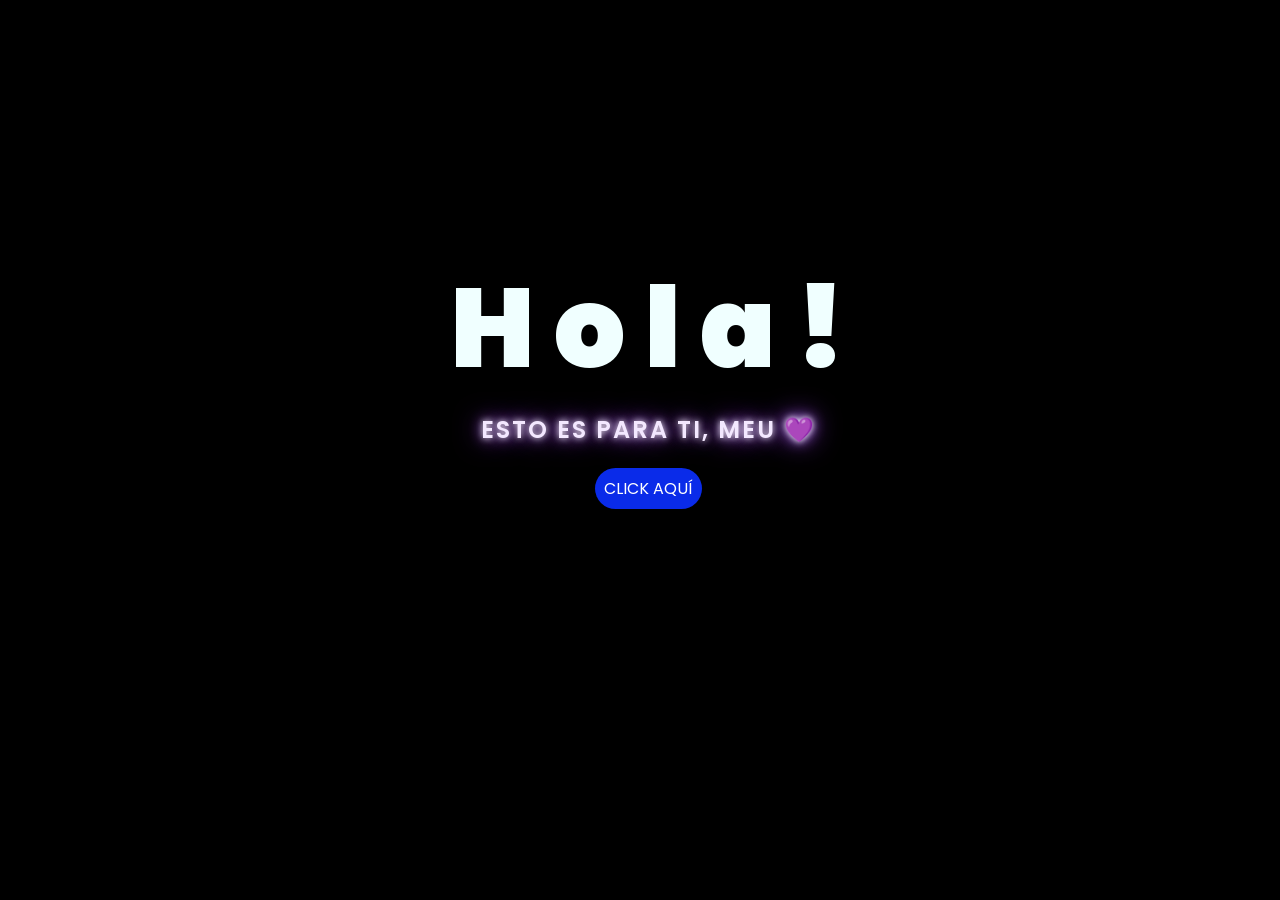
<file: index.html>
<!DOCTYPE html>
<html lang="es">

<head>
    <meta charset="UTF-8">
    <meta http-equiv="X-UA-Compatible" content="IE=edge">
    <meta name="viewport" content="width=device-width, initial-scale=1.0">
    <link rel="stylesheet" href="css/style.css?v=led">
    <link rel="icon" href="img/flowers.png" type="image/x-icon">
    <title>Flowers</title>
</head>

<body>
    <div class="greetings">
        <span>H</span>
        <span>o</span>
        <span>l</span>
        <span>a</span>
        <span>!</span>
    </div>
    <div class="description">
        <span>ESTO ES PARA TI, MEU 💜</span>
    </div>
    <div class="button">
        <button class="botones">
            <a href="flower.html" style="color: #fff;">CLICK AQUÍ</a>
        </button>
    </div>

</body>

</html>
</file>
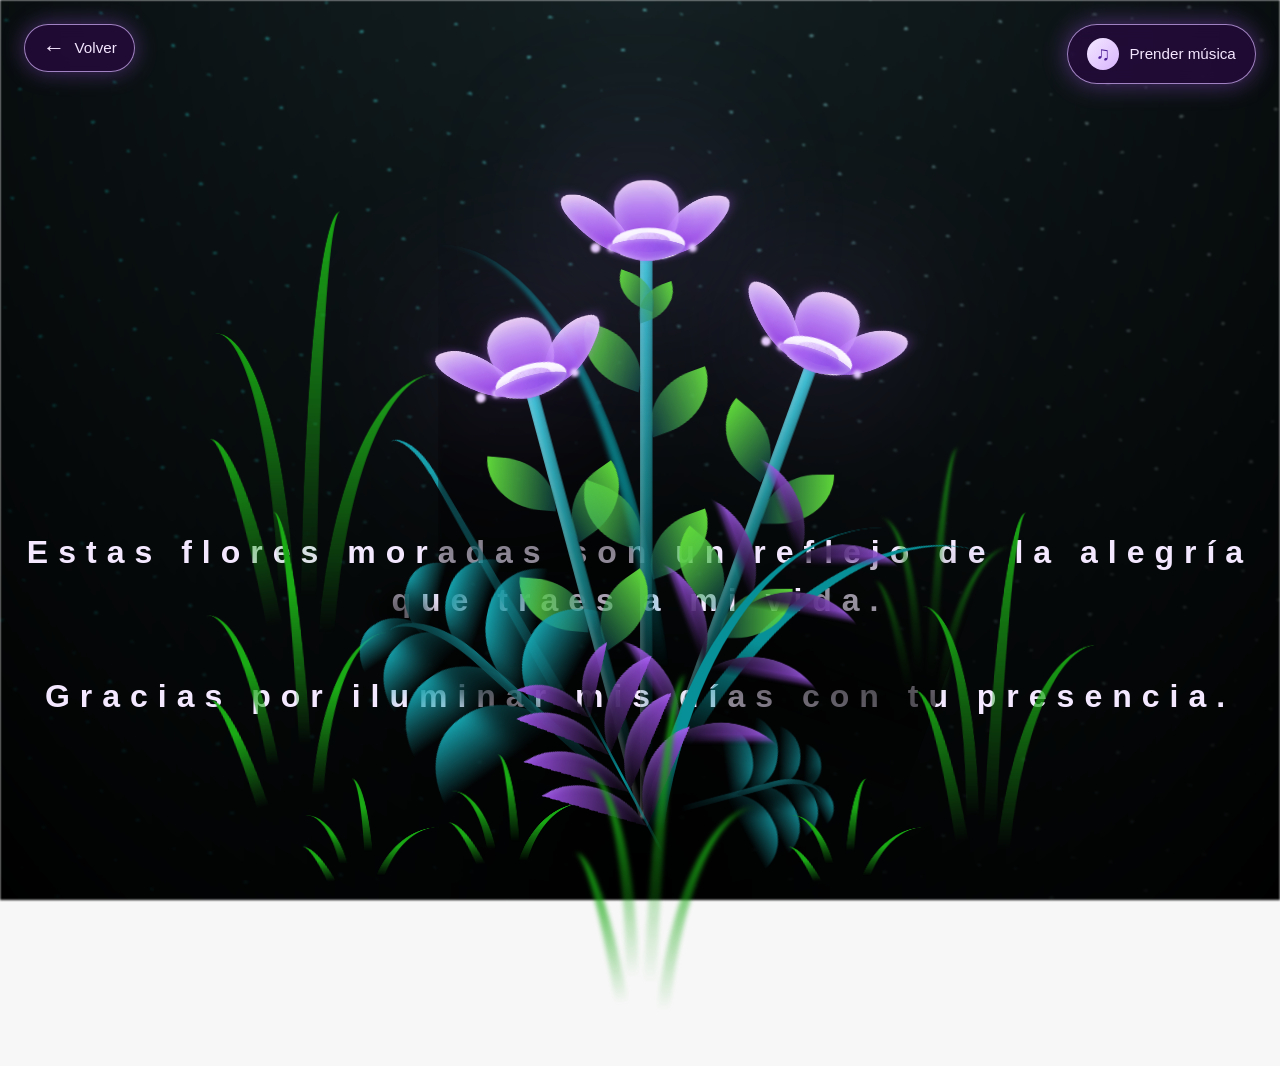
<file: flower.html>
<!DOCTYPE html>
<html lang="es">
  <head>
    <meta charset="UTF-8" />
    <meta http-equiv="X-UA-Compatible" content="IE=edge" />
    <meta name="viewport" content="width=device-width, initial-scale=1.0" />
    <link rel="stylesheet" href="css/main.css" />
    <link rel="icon" href="img/flowers.png" type="image/x-icon" />
    <title>Flower</title>
  </head>
  <body class="container">
    <audio id="bg-music" src="sound/flowers-song.mp3" autoplay loop preload="auto"></audio>
    <a class="back-link" href="index.html" aria-label="Volver a la página de bienvenida" title="Volver">
      <span aria-hidden="true">←</span>
      <span>Volver</span>
    </a>
    <button id="music-toggle" class="music-toggle" type="button" aria-label="Prender música">
      <span class="music-toggle__icon">♫</span>
      <span class="music-toggle__label">Prender música</span>
    </button>
    <h1 class="titulo">Estas flores moradas son un reflejo de la alegría que traes a mi vida. <br> <br>
      Gracias por iluminar mis días con tu presencia.</h1>
  
    <div class="night"></div>
    <div class="flowers">
      <div class="flower flower--1">
        <div class="flower__leafs flower__leafs--1">
          <div class="flower__leaf flower__leaf--1"></div>
          <div class="flower__leaf flower__leaf--2"></div>
          <div class="flower__leaf flower__leaf--3"></div>
          <div class="flower__leaf flower__leaf--4"></div>
          <div class="flower__white-circle"></div>

          <div class="flower__light flower__light--1"></div>
          <div class="flower__light flower__light--2"></div>
          <div class="flower__light flower__light--3"></div>
          <div class="flower__light flower__light--4"></div>
          <div class="flower__light flower__light--5"></div>
          <div class="flower__light flower__light--6"></div>
          <div class="flower__light flower__light--7"></div>
          <div class="flower__light flower__light--8"></div>
        </div>
        <div class="flower__line">
          <div class="flower__line__leaf flower__line__leaf--1"></div>
          <div class="flower__line__leaf flower__line__leaf--2"></div>
          <div class="flower__line__leaf flower__line__leaf--3"></div>
          <div class="flower__line__leaf flower__line__leaf--4"></div>
          <div class="flower__line__leaf flower__line__leaf--5"></div>
          <div class="flower__line__leaf flower__line__leaf--6"></div>
        </div>
      </div>

      <div class="flower flower--2">
        <div class="flower__leafs flower__leafs--2">
          <div class="flower__leaf flower__leaf--1"></div>
          <div class="flower__leaf flower__leaf--2"></div>
          <div class="flower__leaf flower__leaf--3"></div>
          <div class="flower__leaf flower__leaf--4"></div>
          <div class="flower__white-circle"></div>

          <div class="flower__light flower__light--1"></div>
          <div class="flower__light flower__light--2"></div>
          <div class="flower__light flower__light--3"></div>
          <div class="flower__light flower__light--4"></div>
          <div class="flower__light flower__light--5"></div>
          <div class="flower__light flower__light--6"></div>
          <div class="flower__light flower__light--7"></div>
          <div class="flower__light flower__light--8"></div>
        </div>
        <div class="flower__line">
          <div class="flower__line__leaf flower__line__leaf--1"></div>
          <div class="flower__line__leaf flower__line__leaf--2"></div>
          <div class="flower__line__leaf flower__line__leaf--3"></div>
          <div class="flower__line__leaf flower__line__leaf--4"></div>
        </div>
      </div>

      <div class="flower flower--3">
        <div class="flower__leafs flower__leafs--3">
          <div class="flower__leaf flower__leaf--1"></div>
          <div class="flower__leaf flower__leaf--2"></div>
          <div class="flower__leaf flower__leaf--3"></div>
          <div class="flower__leaf flower__leaf--4"></div>
          <div class="flower__white-circle"></div>

          <div class="flower__light flower__light--1"></div>
          <div class="flower__light flower__light--2"></div>
          <div class="flower__light flower__light--3"></div>
          <div class="flower__light flower__light--4"></div>
          <div class="flower__light flower__light--5"></div>
          <div class="flower__light flower__light--6"></div>
          <div class="flower__light flower__light--7"></div>
          <div class="flower__light flower__light--8"></div>
        </div>
        <div class="flower__line">
          <div class="flower__line__leaf flower__line__leaf--1"></div>
          <div class="flower__line__leaf flower__line__leaf--2"></div>
          <div class="flower__line__leaf flower__line__leaf--3"></div>
          <div class="flower__line__leaf flower__line__leaf--4"></div>
        </div>
      </div>

      <div class="grow-ans" style="--d: 1.2s">
        <div class="flower__g-long">
          <div class="flower__g-long__top"></div>
          <div class="flower__g-long__bottom"></div>
        </div>
      </div>

      <div class="growing-grass">
        <div class="flower__grass flower__grass--1">
          <div class="flower__grass--top"></div>
          <div class="flower__grass--bottom"></div>
          <div class="flower__grass__leaf flower__grass__leaf--1"></div>
          <div class="flower__grass__leaf flower__grass__leaf--2"></div>
          <div class="flower__grass__leaf flower__grass__leaf--3"></div>
          <div class="flower__grass__leaf flower__grass__leaf--4"></div>
          <div class="flower__grass__leaf flower__grass__leaf--5"></div>
          <div class="flower__grass__leaf flower__grass__leaf--6"></div>
          <div class="flower__grass__leaf flower__grass__leaf--7"></div>
          <div class="flower__grass__leaf flower__grass__leaf--8"></div>
          <div class="flower__grass__overlay"></div>
        </div>
      </div>

      <div class="growing-grass">
        <div class="flower__grass flower__grass--2">
          <div class="flower__grass--top"></div>
          <div class="flower__grass--bottom"></div>
          <div class="flower__grass__leaf flower__grass__leaf--1"></div>
          <div class="flower__grass__leaf flower__grass__leaf--2"></div>
          <div class="flower__grass__leaf flower__grass__leaf--3"></div>
          <div class="flower__grass__leaf flower__grass__leaf--4"></div>
          <div class="flower__grass__leaf flower__grass__leaf--5"></div>
          <div class="flower__grass__leaf flower__grass__leaf--6"></div>
          <div class="flower__grass__leaf flower__grass__leaf--7"></div>
          <div class="flower__grass__leaf flower__grass__leaf--8"></div>
          <div class="flower__grass__overlay"></div>
        </div>
      </div>

      <div class="grow-ans" style="--d: 2.4s">
        <div class="flower__g-right flower__g-right--1">
          <div class="leaf"></div>
        </div>
      </div>

      <div class="grow-ans" style="--d: 2.8s">
        <div class="flower__g-right flower__g-right--2">
          <div class="leaf"></div>
        </div>
      </div>

      <div class="grow-ans" style="--d: 2.8s">
        <div class="flower__g-front">
          <div
            class="flower__g-front__leaf-wrapper flower__g-front__leaf-wrapper--1"
          >
            <div class="flower__g-front__leaf"></div>
          </div>
          <div
            class="flower__g-front__leaf-wrapper flower__g-front__leaf-wrapper--2"
          >
            <div class="flower__g-front__leaf"></div>
          </div>
          <div
            class="flower__g-front__leaf-wrapper flower__g-front__leaf-wrapper--3"
          >
            <div class="flower__g-front__leaf"></div>
          </div>
          <div
            class="flower__g-front__leaf-wrapper flower__g-front__leaf-wrapper--4"
          >
            <div class="flower__g-front__leaf"></div>
          </div>
          <div
            class="flower__g-front__leaf-wrapper flower__g-front__leaf-wrapper--5"
          >
            <div class="flower__g-front__leaf"></div>
          </div>
          <div
            class="flower__g-front__leaf-wrapper flower__g-front__leaf-wrapper--6"
          >
            <div class="flower__g-front__leaf"></div>
          </div>
          <div
            class="flower__g-front__leaf-wrapper flower__g-front__leaf-wrapper--7"
          >
            <div class="flower__g-front__leaf"></div>
          </div>
          <div
            class="flower__g-front__leaf-wrapper flower__g-front__leaf-wrapper--8"
          >
            <div class="flower__g-front__leaf"></div>
          </div>
          <div class="flower__g-front__line"></div>
        </div>
      </div>

      <div class="grow-ans" style="--d: 3.2s">
        <div class="flower__g-fr">
          <div class="leaf"></div>
          <div class="flower__g-fr__leaf flower__g-fr__leaf--1"></div>
          <div class="flower__g-fr__leaf flower__g-fr__leaf--2"></div>
          <div class="flower__g-fr__leaf flower__g-fr__leaf--3"></div>
          <div class="flower__g-fr__leaf flower__g-fr__leaf--4"></div>
          <div class="flower__g-fr__leaf flower__g-fr__leaf--5"></div>
          <div class="flower__g-fr__leaf flower__g-fr__leaf--6"></div>
          <div class="flower__g-fr__leaf flower__g-fr__leaf--7"></div>
          <div class="flower__g-fr__leaf flower__g-fr__leaf--8"></div>
        </div>
      </div>

      <div class="long-g long-g--0">
        <div class="grow-ans" style="--d: 3s">
          <div class="leaf leaf--0"></div>
        </div>
        <div class="grow-ans" style="--d: 2.2s">
          <div class="leaf leaf--1"></div>
        </div>
        <div class="grow-ans" style="--d: 3.4s">
          <div class="leaf leaf--2"></div>
        </div>
        <div class="grow-ans" style="--d: 3.6s">
          <div class="leaf leaf--3"></div>
        </div>
      </div>

      <div class="long-g long-g--1">
        <div class="grow-ans" style="--d: 3.6s">
          <div class="leaf leaf--0"></div>
        </div>
        <div class="grow-ans" style="--d: 3.8s">
          <div class="leaf leaf--1"></div>
        </div>
        <div class="grow-ans" style="--d: 4s">
          <div class="leaf leaf--2"></div>
        </div>
        <div class="grow-ans" style="--d: 4.2s">
          <div class="leaf leaf--3"></div>
        </div>
      </div>

      <div class="long-g long-g--2">
        <div class="grow-ans" style="--d: 4s">
          <div class="leaf leaf--0"></div>
        </div>
        <div class="grow-ans" style="--d: 4.2s">
          <div class="leaf leaf--1"></div>
        </div>
        <div class="grow-ans" style="--d: 4.4s">
          <div class="leaf leaf--2"></div>
        </div>
        <div class="grow-ans" style="--d: 4.6s">
          <div class="leaf leaf--3"></div>
        </div>
      </div>

      <div class="long-g long-g--3">
        <div class="grow-ans" style="--d: 4s">
          <div class="leaf leaf--0"></div>
        </div>
        <div class="grow-ans" style="--d: 4.2s">
          <div class="leaf leaf--1"></div>
        </div>
        <div class="grow-ans" style="--d: 3s">
          <div class="leaf leaf--2"></div>
        </div>
        <div class="grow-ans" style="--d: 3.6s">
          <div class="leaf leaf--3"></div>
        </div>
      </div>

      <div class="long-g long-g--4">
        <div class="grow-ans" style="--d: 4s">
          <div class="leaf leaf--0"></div>
        </div>
        <div class="grow-ans" style="--d: 4.2s">
          <div class="leaf leaf--1"></div>
        </div>
        <div class="grow-ans" style="--d: 3s">
          <div class="leaf leaf--2"></div>
        </div>
        <div class="grow-ans" style="--d: 3.6s">
          <div class="leaf leaf--3"></div>
        </div>
      </div>

      <div class="long-g long-g--5">
        <div class="grow-ans" style="--d: 4s">
          <div class="leaf leaf--0"></div>
        </div>
        <div class="grow-ans" style="--d: 4.2s">
          <div class="leaf leaf--1"></div>
        </div>
        <div class="grow-ans" style="--d: 3s">
          <div class="leaf leaf--2"></div>
        </div>
        <div class="grow-ans" style="--d: 3.6s">
          <div class="leaf leaf--3"></div>
        </div>
      </div>

      <div class="long-g long-g--6">
        <div class="grow-ans" style="--d: 4.2s">
          <div class="leaf leaf--0"></div>
        </div>
        <div class="grow-ans" style="--d: 4.4s">
          <div class="leaf leaf--1"></div>
        </div>
        <div class="grow-ans" style="--d: 4.6s">
          <div class="leaf leaf--2"></div>
        </div>
        <div class="grow-ans" style="--d: 4.8s">
          <div class="leaf leaf--3"></div>
        </div>
      </div>

      <div class="long-g long-g--7">
        <div class="grow-ans" style="--d: 3s">
          <div class="leaf leaf--0"></div>
        </div>
        <div class="grow-ans" style="--d: 3.2s">
          <div class="leaf leaf--1"></div>
        </div>
        <div class="grow-ans" style="--d: 3.5s">
          <div class="leaf leaf--2"></div>
        </div>
        <div class="grow-ans" style="--d: 3.6s">
          <div class="leaf leaf--3"></div>
        </div>
      </div>
    </div>
    <script src="main.js"></script>
  </body>
</html>
</file>
<file: css/style.css>
@import url('https://fonts.googleapis.com/css2?family=Poppins:ital,wght@0,500;1,900&display=swap');
*{
    font-family: 'Poppins',cursive;
}
body{
    color: azure;
    width: 100%;
    height: 82vh;
    display: flex;
    flex-direction: column;
    align-items: center;
    justify-content: center;
    background-color: black;
    /* padding-top: -30; */
}

.botones{
    padding: 9px;
    border-radius: 80px;
    background-color: transparent;
    border: none;
}

.botones a{
    background-color: #0a2be9;
    padding: 9px;
    border-radius: 80px;
    -webkit-border-radius: 80px;
    -moz-border-radius: 80px;
    -ms-border-radius: 80px;
    -o-border-radius: 80px;

}

.botones a:focus{
    background-color: rgb(50, 194, 194);
}

.greetings{
    font-size: 7rem;
    font-weight: 900;
}
.greetings > span{
    animation: glow 2.5s ease-in-out infinite;
}
@keyframes glow{
    0%, 100%{
        color: #fff;
        text-shadow: 0 0 12px #39c6d6, 0 0 50px #39c6d6, 0 0 100px #39c6d6;
    }
    10%, 90%{
        color: #111;
        text-shadow: none;
    }
}
.greetings > span:nth-child(2){
    animation-delay: .2s ;
}
.greetings > span:nth-child(3){
    animation-delay: .4s ;
}
.greetings > span:nth-child(4){
    animation-delay: .6s;
}
.greetings > span:nth-child(5){
    animation-delay: .8s;
}
.greetings > span:nth-child(6){
    animation-delay: 1s;
}

.description{
    font-size: 1.5rem;
    margin-bottom: 20px;
    color: #f3e8ff;
    font-weight: 600;
    letter-spacing: 2px;
    text-align: center;
    text-shadow: 0 0 6px rgba(255, 255, 255, 0.9), 0 0 14px #c084fc, 0 0 28px #9333ea;
    animation: description-glow 3s ease-in-out infinite alternate;
}

@keyframes description-glow{
    from{
        text-shadow: 0 0 5px rgba(255, 255, 255, 0.75), 0 0 12px #c084fc, 0 0 22px #9333ea;
    }
    to{
        text-shadow: 0 0 8px #fff, 0 0 18px #d8b4fe, 0 0 34px #a855f7;
    }
}

.button a{
    text-decoration: none;
    font-size: 1rem;
    color: #111;
}

@media screen and (max-width:574px){
    .greetings{
        display: block;
        font-size: 4rem;
        font-weight: 800;
        text-align: center;
    }
    .description{
        font-size: 2rem;
    }
    
    .button a{
        font-size: 1rem;
    }
}
</file>
<file: css/main.css>
*,
*::after,
*::before {
  padding: 0;
  margin: 0;
  box-sizing: border-box;
}

:root {
  --dark-color: #000;
  --purple-1: #f3e8ff;
  --purple-2: #d8b4fe;
  --purple-3: #c084fc;
  --purple-4: #a855f7;
  --purple-5: #7e22ce;
  --purple-6: #4c1d95;
  --soft-gold: #f5d0fe;
}

body {
  position: relative;
  display: flex;
  align-items: flex-end;
  justify-content: center;
  min-height: 100vh;
  background-color: var(--dark-color);
  overflow: hidden;
  perspective: 1000px;
}

.back-link {
  position: fixed;
  top: 1.5rem;
  left: 1.5rem;
  z-index: 200;
  display: inline-flex;
  align-items: center;
  gap: 0.6rem;
  padding: 0.75rem 1.1rem;
  border: 1px solid rgba(216, 180, 254, 0.7);
  border-radius: 999px;
  background: rgba(39, 10, 64, 0.75);
  color: #f5e6ff;
  font: 500 0.95rem/1.2 Arial, sans-serif;
  text-decoration: none;
  box-shadow: 0 0 22px rgba(168, 85, 247, 0.4);
  backdrop-filter: blur(8px);
  transition: transform 0.2s ease, box-shadow 0.2s ease;
}

.back-link:hover {
  transform: translateY(-2px);
  box-shadow: 0 0 28px rgba(196, 181, 253, 0.6);
}

.back-link span:first-child {
  font-size: 1.4rem;
  line-height: 1;
}

.music-toggle {
  position: fixed;
  top: 1.5rem;
  right: 1.5rem;
  z-index: 200;
  display: inline-flex;
  align-items: center;
  gap: 0.65rem;
  padding: 0.8rem 1.2rem;
  border: 1px solid rgba(216, 180, 254, 0.7);
  border-radius: 999px;
  background: rgba(39, 10, 64, 0.75);
  color: #f5e6ff;
  cursor: pointer;
  font-size: 0.95rem;
  box-shadow: 0 0 24px rgba(168, 85, 247, 0.45);
  backdrop-filter: blur(8px);
  transition: transform 0.2s ease, box-shadow 0.2s ease;
}

.music-toggle:hover {
  transform: translateY(-2px) scale(1.02);
  box-shadow: 0 0 28px rgba(196, 181, 253, 0.6);
}

.music-toggle__icon {
  display: inline-flex;
  align-items: center;
  justify-content: center;
  width: 2rem;
  height: 2rem;
  border-radius: 50%;
  background: linear-gradient(135deg, #f3e8ff, #d8b4fe);
  color: #4c1d95;
  font-size: 1.2rem;
  font-weight: 700;
}

.music-toggle.is-playing {
  border-color: rgba(216, 180, 254, 0.9);
  background: rgba(88, 28, 135, 0.9);
}

#lyrics {
  font-size: 28px;
  font-family: "Franklin Gothic Medium", "Arial Narrow", Arial, sans-serif;
  color: white;
  position: absolute;
  margin-bottom: 20%;
  z-index: 1;
  font-weight: bold;
  letter-spacing: 4px;
}
@media only screen and (max-width: 600px) {
  /* Estilos específicos para dispositivos con un ancho máximo de 600px */
  #lyrics {
      font-size: 14px; /* Reduce el tamaño del texto para dispositivos más pequeños */
      margin-bottom: 530px;
      letter-spacing: 3px;
  }

}
.titulo {
  margin-bottom: 180px;
  font-family: "Arial Narrow", Arial, sans-serif;
  color: #f3e8ff;
  position: absolute;
  font-weight: bold;
  letter-spacing: 10px;
  opacity: 0;
  animation: fadeIn 3s ease-in-out forwards;
  text-align: center;
}
@keyframes fadeIn {
  from {
    opacity: 0;
  }
  to {
    opacity: 1;
  }
}

.night {
  z-index: -1;
  position: absolute;
  left: 50%;
  top: 0;
  transform: translateX(-50%);
  width: 100%;
  height: 100%;
  filter: blur(0.1vmin);
  background-image: radial-gradient(
      ellipse at top,
      transparent 0%,
      var(--dark-color)
    ),
    radial-gradient(
      ellipse at bottom,
      var(--dark-color),
      rgba(145, 233, 255, 0.2)
    ),
    repeating-linear-gradient(
      220deg,
      rgb(0, 0, 0) 0px,
      rgb(0, 0, 0) 19px,
      transparent 19px,
      transparent 22px
    ),
    repeating-linear-gradient(
      189deg,
      rgb(0, 0, 0) 0px,
      rgb(0, 0, 0) 19px,
      transparent 19px,
      transparent 22px
    ),
    repeating-linear-gradient(
      148deg,
      rgb(0, 0, 0) 0px,
      rgb(0, 0, 0) 19px,
      transparent 19px,
      transparent 22px
    ),
    linear-gradient(90deg, rgb(0, 255, 250), rgb(240, 240, 240));
}

.flowers {
  position: relative;
  transform: scale(0.9);
  /*margin-bottom: 100px;
  */
}

@media only screen and (max-width: 600px) {
  /* Estilos específicos para dispositivos con un ancho máximo de 600px */
.flowers {
      font-size: 14px;
      margin-bottom: 35%;
      letter-spacing: 3px;
      transform: scale(1.0);
}

}

.flower {
  position: absolute;
  bottom: 10vmin;
  transform-origin: bottom center;
  z-index: 10;
  --fl-speed: 0.8s;
}
.flower--1 {
  -webkit-animation: moving-flower-1 4s linear infinite;
  animation: moving-flower-1 4s linear infinite;
}
.flower--1 .flower__line {
  height: 70vmin;
  -webkit-animation-delay: 0.3s;
  animation-delay: 0.3s;
}
.flower--1 .flower__line__leaf--1 {
  -webkit-animation: blooming-leaf-right var(--fl-speed) 1.6s backwards;
  animation: blooming-leaf-right var(--fl-speed) 1.6s backwards;
}
.flower--1 .flower__line__leaf--2 {
  -webkit-animation: blooming-leaf-right var(--fl-speed) 1.4s backwards;
  animation: blooming-leaf-right var(--fl-speed) 1.4s backwards;
}
.flower--1 .flower__line__leaf--3 {
  -webkit-animation: blooming-leaf-left var(--fl-speed) 1.2s backwards;
  animation: blooming-leaf-left var(--fl-speed) 1.2s backwards;
}
.flower--1 .flower__line__leaf--4 {
  -webkit-animation: blooming-leaf-left var(--fl-speed) 1s backwards;
  animation: blooming-leaf-left var(--fl-speed) 1s backwards;
}
.flower--1 .flower__line__leaf--5 {
  -webkit-animation: blooming-leaf-right var(--fl-speed) 1.8s backwards;
  animation: blooming-leaf-right var(--fl-speed) 1.8s backwards;
}
.flower--1 .flower__line__leaf--6 {
  -webkit-animation: blooming-leaf-left var(--fl-speed) 2s backwards;
  animation: blooming-leaf-left var(--fl-speed) 2s backwards;
}
.flower--2 {
  left: 50%;
  transform: rotate(20deg);
  -webkit-animation: moving-flower-2 4s linear infinite;
  animation: moving-flower-2 4s linear infinite;
}
.flower--2 .flower__line {
  height: 60vmin;
  -webkit-animation-delay: 0.6s;
  animation-delay: 0.6s;
}
.flower--2 .flower__line__leaf--1 {
  -webkit-animation: blooming-leaf-right var(--fl-speed) 1.9s backwards;
  animation: blooming-leaf-right var(--fl-speed) 1.9s backwards;
}
.flower--2 .flower__line__leaf--2 {
  -webkit-animation: blooming-leaf-right var(--fl-speed) 1.7s backwards;
  animation: blooming-leaf-right var(--fl-speed) 1.7s backwards;
}
.flower--2 .flower__line__leaf--3 {
  -webkit-animation: blooming-leaf-left var(--fl-speed) 1.5s backwards;
  animation: blooming-leaf-left var(--fl-speed) 1.5s backwards;
}
.flower--2 .flower__line__leaf--4 {
  -webkit-animation: blooming-leaf-left var(--fl-speed) 1.3s backwards;
  animation: blooming-leaf-left var(--fl-speed) 1.3s backwards;
}
.flower--3 {
  left: 50%;
  transform: rotate(-15deg);
  -webkit-animation: moving-flower-3 4s linear infinite;
  animation: moving-flower-3 4s linear infinite;
}
.flower--3 .flower__line {
  -webkit-animation-delay: 0.9s;
  animation-delay: 0.9s;
}
.flower--3 .flower__line__leaf--1 {
  -webkit-animation: blooming-leaf-right var(--fl-speed) 2.5s backwards;
  animation: blooming-leaf-right var(--fl-speed) 2.5s backwards;
}
.flower--3 .flower__line__leaf--2 {
  -webkit-animation: blooming-leaf-right var(--fl-speed) 2.3s backwards;
  animation: blooming-leaf-right var(--fl-speed) 2.3s backwards;
}
.flower--3 .flower__line__leaf--3 {
  -webkit-animation: blooming-leaf-left var(--fl-speed) 2.1s backwards;
  animation: blooming-leaf-left var(--fl-speed) 2.1s backwards;
}
.flower--3 .flower__line__leaf--4 {
  -webkit-animation: blooming-leaf-left var(--fl-speed) 1.9s backwards;
  animation: blooming-leaf-left var(--fl-speed) 1.9s backwards;
}
.flower__leafs {
  position: relative;
  -webkit-animation: blooming-flower 2s backwards;
  animation: blooming-flower 2s backwards;
}
.flower__leafs--1 {
  -webkit-animation-delay: 1.1s;
  animation-delay: 1.1s;
}
.flower__leafs--2 {
  -webkit-animation-delay: 1.4s;
  animation-delay: 1.4s;
}
.flower__leafs--3 {
  -webkit-animation-delay: 1.7s;
  animation-delay: 1.7s;
}
.flower__leafs::after {
  content: "";
  position: absolute;
  left: 0;
  top: 0;
  transform: translate(-50%, -100%);
  width: 8vmin;
  height: 8vmin;
  background: radial-gradient(circle, rgba(255,255,255,0.95) 0%, rgba(216,180,254,0.9) 20%, rgba(168,85,247,0.7) 58%, rgba(124,58,237,0.35) 100%);
  filter: blur(10vmin);
}
.flower__leaf {
  position: absolute;
  bottom: 0;
  left: 50%;
  width: 8vmin;
  height: 11vmin;
  border-radius: 51% 49% 47% 53%/44% 45% 55% 69%;
  background: linear-gradient(180deg, #f5d0fe 0%, #d8b4fe 18%, #c084fc 42%, #9333ea 100%);
  transform-origin: bottom center;
  opacity: 0.95;
  box-shadow: inset 0 0 2vmin rgba(255, 255, 255, 0.55), 0 0 1.8vmin rgba(168, 85, 247, 0.45);
}
.flower__leaf--1 {
  transform: translate(-10%, 1%) rotateY(40deg) rotateX(-50deg);
}
.flower__leaf--2 {
  transform: translate(-50%, -4%) rotateX(40deg);
}
.flower__leaf--3 {
  transform: translate(-90%, 0%) rotateY(45deg) rotateX(50deg);
}
.flower__leaf--4 {
  width: 8vmin;
  height: 8vmin;
  transform-origin: bottom left;
  border-radius: 4vmin 10vmin 4vmin 4vmin;
  transform: translate(0%, 18%) rotateX(70deg) rotate(-43deg);
  background: linear-gradient(135deg, #a855f7, #6d28d9);
  z-index: 1;
  opacity: 0.8;
}
.flower__white-circle {
  position: absolute;
  left: -3.5vmin;
  top: -3vmin;
  width: 9vmin;
  height: 4vmin;
  border-radius: 50%;
  background-color: #fff;
}
.flower__white-circle::after {
  content: "";
  position: absolute;
  left: 50%;
  top: 45%;
  transform: translate(-50%, -50%);
  width: 60%;
  height: 60%;
  border-radius: inherit;
  background-image: repeating-linear-gradient(
      135deg,
      rgba(0, 0, 0, 0.03) 0px,
      rgba(0, 0, 0, 0.03) 1px,
      transparent 1px,
      transparent 12px
    ),
    repeating-linear-gradient(
      45deg,
      rgba(0, 0, 0, 0.03) 0px,
      rgba(0, 0, 0, 0.03) 1px,
      transparent 1px,
      transparent 12px
    ),
    repeating-linear-gradient(
      67.5deg,
      rgba(0, 0, 0, 0.03) 0px,
      rgba(0, 0, 0, 0.03) 1px,
      transparent 1px,
      transparent 12px
    ),
    repeating-linear-gradient(
      112.5deg,
      rgba(0, 0, 0, 0.03) 0px,
      rgba(0, 0, 0, 0.03) 1px,
      transparent 1px,
      transparent 12px
    ),
    linear-gradient(90deg, #f3e8ff, #d8b4fe);
}
.flower__line {
  height: 55vmin;
  width: 1.5vmin;
  background-image: linear-gradient(
      to left,
      rgba(0, 0, 0, 0.2),
      transparent,
      rgba(255, 255, 255, 0.2)
    ),
    linear-gradient(to top, transparent 10%, #14757a, #39c6d6);
  box-shadow: inset 0 0 2px rgba(0, 0, 0, 0.5);
  -webkit-animation: grow-flower-tree 4s backwards;
  animation: grow-flower-tree 4s backwards;
}
.flower__line__leaf {
  --w: 7vmin;
  --h: calc(var(--w) + 2vmin);
  position: absolute;
  top: 20%;
  left: 90%;
  width: var(--w);
  height: var(--h);
  border-top-right-radius: var(--h);
  border-bottom-left-radius: var(--h);
  background-image: linear-gradient(to top, rgba(20, 117, 122, 0.4), #5ed639);
}
.flower__line__leaf--1 {
  transform: rotate(70deg) rotateY(30deg);
}
.flower__line__leaf--2 {
  top: 45%;
  transform: rotate(70deg) rotateY(30deg);
}
.flower__line__leaf--3,
.flower__line__leaf--4,
.flower__line__leaf--6 {
  border-top-right-radius: 0;
  border-bottom-left-radius: 0;
  border-top-left-radius: var(--h);
  border-bottom-right-radius: var(--h);
  left: -460%;
  top: 12%;
  transform: rotate(-70deg) rotateY(30deg);
}
.flower__line__leaf--4 {
  top: 40%;
}
.flower__line__leaf--5 {
  top: 0;
  transform-origin: left;
  transform: rotate(70deg) rotateY(30deg) scale(0.6);
}
.flower__line__leaf--6 {
  top: -2%;
  left: -450%;
  transform-origin: right;
  transform: rotate(-70deg) rotateY(30deg) scale(0.6);
}
.flower__light {
  position: absolute;
  bottom: 0vmin;
  width: 1vmin;
  height: 1vmin;
  background-color: #f5d0fe;
  border-radius: 50%;
  filter: blur(0.2vmin);
  -webkit-animation: light-ans 4s linear infinite backwards;
  animation: light-ans 4s linear infinite backwards;
}
.flower__light:nth-child(odd) {
  background-color: #e9d5ff;
}
.flower__light--1 {
  left: -2vmin;
  -webkit-animation-delay: 1s;
  animation-delay: 1s;
}
.flower__light--2 {
  left: 3vmin;
  -webkit-animation-delay: 0.5s;
  animation-delay: 0.5s;
}
.flower__light--3 {
  left: -6vmin;
  -webkit-animation-delay: 0.3s;
  animation-delay: 0.3s;
}
.flower__light--4 {
  left: 6vmin;
  -webkit-animation-delay: 0.9s;
  animation-delay: 0.9s;
}
.flower__light--5 {
  left: -1vmin;
  -webkit-animation-delay: 1.5s;
  animation-delay: 1.5s;
}
.flower__light--6 {
  left: -4vmin;
  -webkit-animation-delay: 3s;
  animation-delay: 3s;
}
.flower__light--7 {
  left: 3vmin;
  -webkit-animation-delay: 2s;
  animation-delay: 2s;
}
.flower__light--8 {
  left: -6vmin;
  -webkit-animation-delay: 3.5s;
  animation-delay: 3.5s;
}
.flower__grass {
  --c: #159faa;
  --line-w: 1.5vmin;
  position: absolute;
  bottom: 12vmin;
  left: -7vmin;
  display: flex;
  flex-direction: column;
  align-items: flex-end;
  z-index: 20;
  transform-origin: bottom center;
  transform: rotate(-48deg) rotateY(40deg);
}
.flower__grass--1 {
  -webkit-animation: moving-grass 2s linear infinite;
  animation: moving-grass 2s linear infinite;
}
.flower__grass--2 {
  left: 2vmin;
  bottom: 10vmin;
  transform: scale(0.5) rotate(75deg) rotateX(10deg) rotateY(-200deg);
  opacity: 0.8;
  z-index: 0;
  -webkit-animation: moving-grass--2 1.5s linear infinite;
  animation: moving-grass--2 1.5s linear infinite;
}
.flower__grass--top {
  width: 7vmin;
  height: 10vmin;
  border-top-right-radius: 100%;
  border-right: var(--line-w) solid var(--c);
  transform-origin: bottom center;
  transform: rotate(-2deg);
}
.flower__grass--bottom {
  margin-top: -2px;
  width: var(--line-w);
  height: 25vmin;
  background-image: linear-gradient(to top, transparent, var(--c));
}
.flower__grass__leaf {
  --size: 10vmin;
  position: absolute;
  width: calc(var(--size) * 2.1);
  height: var(--size);
  border-top-left-radius: var(--size);
  border-top-right-radius: var(--size);
  background-image: linear-gradient(
    to top,
    transparent,
    transparent 30%,
    var(--c)
  );
  z-index: 100;
}
.flower__grass__leaf--1 {
  top: -6%;
  left: 30%;
  --size: 6vmin;
  transform: rotate(-20deg);
  -webkit-animation: growing-grass-ans--1 2s 2.6s backwards;
  animation: growing-grass-ans--1 2s 2.6s backwards;
}
@-webkit-keyframes growing-grass-ans--1 {
  0% {
    transform-origin: bottom left;
    transform: rotate(-20deg) scale(0);
  }
}
@keyframes growing-grass-ans--1 {
  0% {
    transform-origin: bottom left;
    transform: rotate(-20deg) scale(0);
  }
}
.flower__grass__leaf--2 {
  top: -5%;
  left: -110%;
  --size: 6vmin;
  transform: rotate(10deg);
  -webkit-animation: growing-grass-ans--2 2s 2.4s linear backwards;
  animation: growing-grass-ans--2 2s 2.4s linear backwards;
}
@-webkit-keyframes growing-grass-ans--2 {
  0% {
    transform-origin: bottom right;
    transform: rotate(10deg) scale(0);
  }
}
@keyframes growing-grass-ans--2 {
  0% {
    transform-origin: bottom right;
    transform: rotate(10deg) scale(0);
  }
}
.flower__grass__leaf--3 {
  top: 5%;
  left: 60%;
  --size: 8vmin;
  transform: rotate(-18deg) rotateX(-20deg);
  -webkit-animation: growing-grass-ans--3 2s 2.2s linear backwards;
  animation: growing-grass-ans--3 2s 2.2s linear backwards;
}
@-webkit-keyframes growing-grass-ans--3 {
  0% {
    transform-origin: bottom left;
    transform: rotate(-18deg) rotateX(-20deg) scale(0);
  }
}
@keyframes growing-grass-ans--3 {
  0% {
    transform-origin: bottom left;
    transform: rotate(-18deg) rotateX(-20deg) scale(0);
  }
}
.flower__grass__leaf--4 {
  top: 6%;
  left: -135%;
  --size: 8vmin;
  transform: rotate(2deg);
  -webkit-animation: growing-grass-ans--4 2s 2s linear backwards;
  animation: growing-grass-ans--4 2s 2s linear backwards;
}
@-webkit-keyframes growing-grass-ans--4 {
  0% {
    transform-origin: bottom right;
    transform: rotate(2deg) scale(0);
  }
}
@keyframes growing-grass-ans--4 {
  0% {
    transform-origin: bottom right;
    transform: rotate(2deg) scale(0);
  }
}
.flower__grass__leaf--5 {
  top: 20%;
  left: 60%;
  --size: 10vmin;
  transform: rotate(-24deg) rotateX(-20deg);
  -webkit-animation: growing-grass-ans--5 2s 1.8s linear backwards;
  animation: growing-grass-ans--5 2s 1.8s linear backwards;
}
@-webkit-keyframes growing-grass-ans--5 {
  0% {
    transform-origin: bottom left;
    transform: rotate(-24deg) rotateX(-20deg) scale(0);
  }
}
@keyframes growing-grass-ans--5 {
  0% {
    transform-origin: bottom left;
    transform: rotate(-24deg) rotateX(-20deg) scale(0);
  }
}
.flower__grass__leaf--6 {
  top: 22%;
  left: -180%;
  --size: 10vmin;
  transform: rotate(10deg);
  -webkit-animation: growing-grass-ans--6 2s 1.6s linear backwards;
  animation: growing-grass-ans--6 2s 1.6s linear backwards;
}
@-webkit-keyframes growing-grass-ans--6 {
  0% {
    transform-origin: bottom right;
    transform: rotate(10deg) scale(0);
  }
}
@keyframes growing-grass-ans--6 {
  0% {
    transform-origin: bottom right;
    transform: rotate(10deg) scale(0);
  }
}
.flower__grass__leaf--7 {
  top: 39%;
  left: 70%;
  --size: 10vmin;
  transform: rotate(-10deg);
  -webkit-animation: growing-grass-ans--7 2s 1.4s linear backwards;
  animation: growing-grass-ans--7 2s 1.4s linear backwards;
}
@-webkit-keyframes growing-grass-ans--7 {
  0% {
    transform-origin: bottom left;
    transform: rotate(-10deg) scale(0);
  }
}
@keyframes growing-grass-ans--7 {
  0% {
    transform-origin: bottom left;
    transform: rotate(-10deg) scale(0);
  }
}
.flower__grass__leaf--8 {
  top: 40%;
  left: -215%;
  --size: 11vmin;
  transform: rotate(10deg);
  -webkit-animation: growing-grass-ans--8 2s 1.2s linear backwards;
  animation: growing-grass-ans--8 2s 1.2s linear backwards;
}
@-webkit-keyframes growing-grass-ans--8 {
  0% {
    transform-origin: bottom right;
    transform: rotate(10deg) scale(0);
  }
}
@keyframes growing-grass-ans--8 {
  0% {
    transform-origin: bottom right;
    transform: rotate(10deg) scale(0);
  }
}
.flower__grass__overlay {
  position: absolute;
  top: -10%;
  right: 0%;
  width: 100%;
  height: 100%;
  background-color: rgba(0, 0, 0, 0.6);
  filter: blur(1.5vmin);
  z-index: 100;
}
.flower__g-long {
  --w: 2vmin;
  --h: 6vmin;
  --c: #159faa;
  position: absolute;
  bottom: 10vmin;
  left: -3vmin;
  transform-origin: bottom center;
  transform: rotate(-30deg) rotateY(-20deg);
  display: flex;
  flex-direction: column;
  align-items: flex-end;
  -webkit-animation: flower-g-long-ans 3s linear infinite;
  animation: flower-g-long-ans 3s linear infinite;
}
@-webkit-keyframes flower-g-long-ans {
  0%,
  100% {
    transform: rotate(-30deg) rotateY(-20deg);
  }
  50% {
    transform: rotate(-32deg) rotateY(-20deg);
  }
}
@keyframes flower-g-long-ans {
  0%,
  100% {
    transform: rotate(-30deg) rotateY(-20deg);
  }
  50% {
    transform: rotate(-32deg) rotateY(-20deg);
  }
}
.flower__g-long__top {
  top: calc(var(--h) * -1);
  width: calc(var(--w) + 1vmin);
  height: var(--h);
  border-top-right-radius: 100%;
  border-right: 0.7vmin solid var(--c);
  transform: translate(-0.7vmin, 1vmin);
}
.flower__g-long__bottom {
  width: var(--w);
  height: 50vmin;
  transform-origin: bottom center;
  background-image: linear-gradient(to top, transparent 30%, var(--c));
  box-shadow: inset 0 0 2px rgba(0, 0, 0, 0.5);
  -webkit-clip-path: polygon(35% 0, 65% 1%, 100% 100%, 0% 100%);
  clip-path: polygon(35% 0, 65% 1%, 100% 100%, 0% 100%);
}
.flower__g-right {
  position: absolute;
  bottom: 6vmin;
  left: -2vmin;
  transform-origin: bottom left;
  transform: rotate(20deg);
}
.flower__g-right .leaf {
  width: 30vmin;
  height: 50vmin;
  border-top-left-radius: 100%;
  border-left: 2vmin solid #079097;
  background-image: linear-gradient(
    to bottom,
    transparent,
    var(--dark-color) 60%
  );
  -webkit-mask-image: linear-gradient(to top, transparent 30%, #079097 60%);
}
.flower__g-right--1 {
  -webkit-animation: flower-g-right-ans 2.5s linear infinite;
  animation: flower-g-right-ans 2.5s linear infinite;
}
.flower__g-right--2 {
  left: 5vmin;
  transform: rotateY(-180deg);
  -webkit-animation: flower-g-right-ans--2 3s linear infinite;
  animation: flower-g-right-ans--2 3s linear infinite;
}
.flower__g-right--2 .leaf {
  height: 75vmin;
  filter: blur(0.3vmin);
  opacity: 0.8;
}
@-webkit-keyframes flower-g-right-ans {
  0%,
  100% {
    transform: rotate(20deg);
  }
  50% {
    transform: rotate(24deg) rotateX(-20deg);
  }
}
@keyframes flower-g-right-ans {
  0%,
  100% {
    transform: rotate(20deg);
  }
  50% {
    transform: rotate(24deg) rotateX(-20deg);
  }
}
@-webkit-keyframes flower-g-right-ans--2 {
  0%,
  100% {
    transform: rotateY(-180deg) rotate(0deg) rotateX(-20deg);
  }
  50% {
    transform: rotateY(-180deg) rotate(6deg) rotateX(-20deg);
  }
}
@keyframes flower-g-right-ans--2 {
  0%,
  100% {
    transform: rotateY(-180deg) rotate(0deg) rotateX(-20deg);
  }
  50% {
    transform: rotateY(-180deg) rotate(6deg) rotateX(-20deg);
  }
}
.flower__g-front {
  position: absolute;
  bottom: 6vmin;
  left: 2.5vmin;
  z-index: 100;
  transform-origin: bottom center;
  transform: rotate(-28deg) rotateY(30deg) scale(1.04);
  -webkit-animation: flower__g-front-ans 2s linear infinite;
  animation: flower__g-front-ans 2s linear infinite;
}
@-webkit-keyframes flower__g-front-ans {
  0%,
  100% {
    transform: rotate(-28deg) rotateY(30deg) scale(1.04);
  }
  50% {
    transform: rotate(-35deg) rotateY(40deg) scale(1.04);
  }
}
@keyframes flower__g-front-ans {
  0%,
  100% {
    transform: rotate(-28deg) rotateY(30deg) scale(1.04);
  }
  50% {
    transform: rotate(-35deg) rotateY(40deg) scale(1.04);
  }
}
.flower__g-front__line {
  width: 0.3vmin;
  height: 20vmin;
  background-image: linear-gradient(
    to top,
    transparent,
    #079097,
    transparent 100%
  );
  position: relative;
}
.flower__g-front__leaf-wrapper {
  position: absolute;
  top: 0;
  left: 0;
  transform-origin: bottom left;
  transform: rotate(10deg);
}
.flower__g-front__leaf-wrapper:nth-child(even) {
  left: 0vmin;
  transform: rotateY(-180deg) rotate(5deg);
  -webkit-animation: flower__g-front__leaf-left-ans 1s ease-in backwards;
  animation: flower__g-front__leaf-left-ans 1s ease-in backwards;
}
.flower__g-front__leaf-wrapper:nth-child(odd) {
  -webkit-animation: flower__g-front__leaf-ans 1s ease-in backwards;
  animation: flower__g-front__leaf-ans 1s ease-in backwards;
}
.flower__g-front__leaf-wrapper--1 {
  top: -8vmin;
  transform: scale(0.7);
  -webkit-animation: flower__g-front__leaf-ans 1s 5.5s ease-in backwards !important;
  animation: flower__g-front__leaf-ans 1s 5.5s ease-in backwards !important;
}
.flower__g-front__leaf-wrapper--2 {
  top: -8vmin;
  transform: rotateY(-180deg) scale(0.7) !important;
  -webkit-animation: flower__g-front__leaf-left-ans-2 1s 4.6s ease-in backwards !important;
  animation: flower__g-front__leaf-left-ans-2 1s 4.6s ease-in backwards !important;
}
.flower__g-front__leaf-wrapper--3 {
  top: -3vmin;
  -webkit-animation: flower__g-front__leaf-ans 1s 4.6s ease-in backwards;
  animation: flower__g-front__leaf-ans 1s 4.6s ease-in backwards;
}
.flower__g-front__leaf-wrapper--4 {
  top: -3vmin;
  transform: rotateY(-180deg) scale(0.9) !important;
  -webkit-animation: flower__g-front__leaf-left-ans-2 1s 4.6s ease-in backwards !important;
  animation: flower__g-front__leaf-left-ans-2 1s 4.6s ease-in backwards !important;
}
@-webkit-keyframes flower__g-front__leaf-left-ans-2 {
  0% {
    transform: rotateY(-180deg) scale(0);
  }
}
@keyframes flower__g-front__leaf-left-ans-2 {
  0% {
    transform: rotateY(-180deg) scale(0);
  }
}
.flower__g-front__leaf-wrapper--5,
.flower__g-front__leaf-wrapper--6 {
  top: 2vmin;
}
.flower__g-front__leaf-wrapper--7,
.flower__g-front__leaf-wrapper--8 {
  top: 6.5vmin;
}
.flower__g-front__leaf-wrapper--2 {
  -webkit-animation-delay: 5.2s !important;
  animation-delay: 5.2s !important;
}
.flower__g-front__leaf-wrapper--3 {
  -webkit-animation-delay: 4.9s !important;
  animation-delay: 4.9s !important;
}
.flower__g-front__leaf-wrapper--5 {
  -webkit-animation-delay: 4.3s !important;
  animation-delay: 4.3s !important;
}
.flower__g-front__leaf-wrapper--6 {
  -webkit-animation-delay: 4.1s !important;
  animation-delay: 4.1s !important;
}
.flower__g-front__leaf-wrapper--7 {
  -webkit-animation-delay: 3.8s !important;
  animation-delay: 3.8s !important;
}
.flower__g-front__leaf-wrapper--8 {
  -webkit-animation-delay: 3.5s !important;
  animation-delay: 3.5s !important;
}
@-webkit-keyframes flower__g-front__leaf-ans {
  0% {
    transform: rotate(10deg) scale(0);
  }
}
@keyframes flower__g-front__leaf-ans {
  0% {
    transform: rotate(10deg) scale(0);
  }
}
@-webkit-keyframes flower__g-front__leaf-left-ans {
  0% {
    transform: rotateY(-180deg) rotate(5deg) scale(0);
  }
}
@keyframes flower__g-front__leaf-left-ans {
  0% {
    transform: rotateY(-180deg) rotate(5deg) scale(0);
  }
}
.flower__g-front__leaf {
  width: 10vmin;
  height: 10vmin;
  border-radius: 100% 0% 0% 100%/100% 100% 0% 0%;
  box-shadow: inset 0 2px 1vmin rgba(196, 181, 253, 0.25);
  background-image: linear-gradient(
      to bottom left,
      transparent,
      var(--dark-color)
    ),
    linear-gradient(to bottom right, rgba(168, 85, 247, 0.95) 50%, transparent 50%, transparent);
  -webkit-mask-image: linear-gradient(
    to bottom right,
    rgba(168, 85, 247, 0.95) 50%,
    transparent 50%,
    transparent
  );
  mask-image: linear-gradient(
    to bottom right,
    rgba(168, 85, 247, 0.95) 50%,
    transparent 50%,
    transparent
  );
}
.flower__g-fr {
  position: absolute;
  bottom: -4vmin;
  left: vmin;
  transform-origin: bottom left;
  z-index: 10;
  -webkit-animation: flower__g-fr-ans 2s linear infinite;
  animation: flower__g-fr-ans 2s linear infinite;
}
@-webkit-keyframes flower__g-fr-ans {
  0%,
  100% {
    transform: rotate(2deg);
  }
  50% {
    transform: rotate(4deg);
  }
}
@keyframes flower__g-fr-ans {
  0%,
  100% {
    transform: rotate(2deg);
  }
  50% {
    transform: rotate(4deg);
  }
}
.flower__g-fr .leaf {
  width: 30vmin;
  height: 50vmin;
  border-top-left-radius: 100%;
  border-left: 2vmin solid #079097;
  -webkit-mask-image: linear-gradient(to top, transparent 25%, #079097 50%);
  position: relative;
  z-index: 1;
}
.flower__g-fr__leaf {
  position: absolute;
  top: 0;
  left: 0;
  width: 10vmin;
  height: 10vmin;
  border-radius: 100% 0% 0% 100%/100% 100% 0% 0%;
  box-shadow: inset 0 2px 1vmin rgba(196, 181, 253, 0.22);
  background-image: linear-gradient(
      to bottom left,
      transparent,
      var(--dark-color) 98%
    ),
    linear-gradient(to bottom right, rgba(168, 85, 247, 0.95) 45%, transparent 50%, transparent);
  -webkit-mask-image: linear-gradient(
    135deg,
    rgba(168, 85, 247, 0.95) 40%,
    transparent 50%,
    transparent
  );
}
.flower__g-fr__leaf--1 {
  left: 20vmin;
  transform: rotate(45deg);
  -webkit-animation: flower__g-fr-leaft-ans-1 0.5s 5.2s linear backwards;
  animation: flower__g-fr-leaft-ans-1 0.5s 5.2s linear backwards;
}
@-webkit-keyframes flower__g-fr-leaft-ans-1 {
  0% {
    transform-origin: left;
    transform: rotate(45deg) scale(0);
  }
}
@keyframes flower__g-fr-leaft-ans-1 {
  0% {
    transform-origin: left;
    transform: rotate(45deg) scale(0);
  }
}
.flower__g-fr__leaf--2 {
  left: 12vmin;
  top: -7vmin;
  transform: rotate(25deg) rotateY(-180deg);
  -webkit-animation: flower__g-fr-leaft-ans-6 0.5s 5s linear backwards;
  animation: flower__g-fr-leaft-ans-6 0.5s 5s linear backwards;
}
.flower__g-fr__leaf--3 {
  left: 15vmin;
  top: 6vmin;
  transform: rotate(55deg);
  -webkit-animation: flower__g-fr-leaft-ans-5 0.5s 4.8s linear backwards;
  animation: flower__g-fr-leaft-ans-5 0.5s 4.8s linear backwards;
}
.flower__g-fr__leaf--4 {
  left: 6vmin;
  top: -2vmin;
  transform: rotate(25deg) rotateY(-180deg);
  -webkit-animation: flower__g-fr-leaft-ans-6 0.5s 4.6s linear backwards;
  animation: flower__g-fr-leaft-ans-6 0.5s 4.6s linear backwards;
}
.flower__g-fr__leaf--5 {
  left: 10vmin;
  top: 14vmin;
  transform: rotate(55deg);
  -webkit-animation: flower__g-fr-leaft-ans-5 0.5s 4.4s linear backwards;
  animation: flower__g-fr-leaft-ans-5 0.5s 4.4s linear backwards;
}
@-webkit-keyframes flower__g-fr-leaft-ans-5 {
  0% {
    transform-origin: left;
    transform: rotate(55deg) scale(0);
  }
}
@keyframes flower__g-fr-leaft-ans-5 {
  0% {
    transform-origin: left;
    transform: rotate(55deg) scale(0);
  }
}
.flower__g-fr__leaf--6 {
  left: 0vmin;
  top: 6vmin;
  transform: rotate(25deg) rotateY(-180deg);
  -webkit-animation: flower__g-fr-leaft-ans-6 0.5s 4.2s linear backwards;
  animation: flower__g-fr-leaft-ans-6 0.5s 4.2s linear backwards;
}
@-webkit-keyframes flower__g-fr-leaft-ans-6 {
  0% {
    transform-origin: right;
    transform: rotate(25deg) rotateY(-180deg) scale(0);
  }
}
@keyframes flower__g-fr-leaft-ans-6 {
  0% {
    transform-origin: right;
    transform: rotate(25deg) rotateY(-180deg) scale(0);
  }
}
.flower__g-fr__leaf--7 {
  left: 5vmin;
  top: 22vmin;
  transform: rotate(45deg);
  -webkit-animation: flower__g-fr-leaft-ans-7 0.5s 4s linear backwards;
  animation: flower__g-fr-leaft-ans-7 0.5s 4s linear backwards;
}
@-webkit-keyframes flower__g-fr-leaft-ans-7 {
  0% {
    transform-origin: left;
    transform: rotate(45deg) scale(0);
  }
}
@keyframes flower__g-fr-leaft-ans-7 {
  0% {
    transform-origin: left;
    transform: rotate(45deg) scale(0);
  }
}
.flower__g-fr__leaf--8 {
  left: -4vmin;
  top: 15vmin;
  transform: rotate(15deg) rotateY(-180deg);
  -webkit-animation: flower__g-fr-leaft-ans-8 0.5s 3.8s linear backwards;
  animation: flower__g-fr-leaft-ans-8 0.5s 3.8s linear backwards;
}
@-webkit-keyframes flower__g-fr-leaft-ans-8 {
  0% {
    transform-origin: right;
    transform: rotate(15deg) rotateY(-180deg) scale(0);
  }
}
@keyframes flower__g-fr-leaft-ans-8 {
  0% {
    transform-origin: right;
    transform: rotate(15deg) rotateY(-180deg) scale(0);
  }
}

.long-g {
  position: absolute;
  bottom: 25vmin;
  left: -42vmin;
  transform-origin: bottom left;
}
.long-g--1 {
  bottom: 0vmin;
  transform: scale(0.8) rotate(-5deg);
}
.long-g--1 .leaf {
  -webkit-mask-image: linear-gradient(
    to top,
    transparent 40%,
    #079097 80%
  ) !important;
}
.long-g--1 .leaf--1 {
  --w: 5vmin;
  --h: 60vmin;
  left: -2vmin;
  transform: rotate(3deg) rotateY(-180deg);
}
.long-g--2,
.long-g--3 {
  bottom: -3vmin;
  left: -35vmin;
  transform-origin: center;
  transform: scale(0.6) rotateX(60deg);
}
.long-g--2 .leaf,
.long-g--3 .leaf {
  -webkit-mask-image: linear-gradient(
    to top,
    transparent 50%,
    #079097 80%
  ) !important;
}
.long-g--2 .leaf--1,
.long-g--3 .leaf--1 {
  left: -1vmin;
  transform: rotateY(-180deg);
}
.long-g--3 {
  left: -17vmin;
  bottom: 0vmin;
}
.long-g--3 .leaf {
  -webkit-mask-image: linear-gradient(
    to top,
    transparent 40%,
    #079097 80%
  ) !important;
}
.long-g--4 {
  left: 25vmin;
  bottom: -3vmin;
  transform-origin: center;
  transform: scale(0.6) rotateX(60deg);
}
.long-g--4 .leaf {
  -webkit-mask-image: linear-gradient(
    to top,
    transparent 50%,
    #079097 80%
  ) !important;
}
.long-g--5 {
  left: 42vmin;
  bottom: 0vmin;
  transform: scale(0.8) rotate(2deg);
}
.long-g--6 {
  left: 0vmin;
  bottom: -20vmin;
  z-index: 100;
  filter: blur(0.3vmin);
  transform: scale(0.8) rotate(2deg);
}
.long-g--7 {
  left: 35vmin;
  bottom: 20vmin;
  z-index: -1;
  filter: blur(0.3vmin);
  transform: scale(0.6) rotate(2deg);
  opacity: 0.7;
}
.long-g .leaf {
  --w: 15vmin;
  --h: 40vmin;
  --c: #1aaa15;
  position: absolute;
  bottom: 0;
  width: var(--w);
  height: var(--h);
  border-top-left-radius: 100%;
  border-left: 2vmin solid var(--c);
  -webkit-mask-image: linear-gradient(
    to top,
    transparent 20%,
    var(--dark-color)
  );
  transform-origin: bottom center;
}
.long-g .leaf--0 {
  left: 2vmin;
  -webkit-animation: leaf-ans-1 4s linear infinite;
  animation: leaf-ans-1 4s linear infinite;
}
.long-g .leaf--1 {
  --w: 5vmin;
  --h: 60vmin;
  -webkit-animation: leaf-ans-1 4s linear infinite;
  animation: leaf-ans-1 4s linear infinite;
}
.long-g .leaf--2 {
  --w: 10vmin;
  --h: 40vmin;
  left: -0.5vmin;
  bottom: 5vmin;
  transform-origin: bottom left;
  transform: rotateY(-180deg);
  -webkit-animation: leaf-ans-2 3s linear infinite;
  animation: leaf-ans-2 3s linear infinite;
}
.long-g .leaf--3 {
  --w: 5vmin;
  --h: 30vmin;
  left: -1vmin;
  bottom: 3.2vmin;
  transform-origin: bottom left;
  transform: rotate(-10deg) rotateY(-180deg);
  -webkit-animation: leaf-ans-3 3s linear infinite;
  animation: leaf-ans-3 3s linear infinite;
}

@-webkit-keyframes leaf-ans-1 {
  0%,
  100% {
    transform: rotate(-5deg) scale(1);
  }
  50% {
    transform: rotate(5deg) scale(1.1);
  }
}

@keyframes leaf-ans-1 {
  0%,
  100% {
    transform: rotate(-5deg) scale(1);
  }
  50% {
    transform: rotate(5deg) scale(1.1);
  }
}
@-webkit-keyframes leaf-ans-2 {
  0%,
  100% {
    transform: rotateY(-180deg) rotate(5deg);
  }
  50% {
    transform: rotateY(-180deg) rotate(0deg) scale(1.1);
  }
}
@keyframes leaf-ans-2 {
  0%,
  100% {
    transform: rotateY(-180deg) rotate(5deg);
  }
  50% {
    transform: rotateY(-180deg) rotate(0deg) scale(1.1);
  }
}
@-webkit-keyframes leaf-ans-3 {
  0%,
  100% {
    transform: rotate(-10deg) rotateY(-180deg);
  }
  50% {
    transform: rotate(-20deg) rotateY(-180deg);
  }
}
@keyframes leaf-ans-3 {
  0%,
  100% {
    transform: rotate(-10deg) rotateY(-180deg);
  }
  50% {
    transform: rotate(-20deg) rotateY(-180deg);
  }
}
.grow-ans {
  -webkit-animation: grow-ans 2s var(--d) backwards;
  animation: grow-ans 2s var(--d) backwards;
}

@-webkit-keyframes grow-ans {
  0% {
    transform: scale(0);
    opacity: 0;
  }
}

@keyframes grow-ans {
  0% {
    transform: scale(0);
    opacity: 0;
  }
}
@-webkit-keyframes light-ans {
  0% {
    opacity: 0;
    transform: translateY(0vmin);
  }
  25% {
    opacity: 1;
    transform: translateY(-5vmin) translateX(-2vmin);
  }
  50% {
    opacity: 1;
    transform: translateY(-15vmin) translateX(2vmin);
    filter: blur(0.2vmin);
  }
  75% {
    transform: translateY(-20vmin) translateX(-2vmin);
    filter: blur(0.2vmin);
  }
  100% {
    transform: translateY(-30vmin);
    opacity: 0;
    filter: blur(1vmin);
  }
}
@keyframes light-ans {
  0% {
    opacity: 0;
    transform: translateY(0vmin);
  }
  25% {
    opacity: 1;
    transform: translateY(-5vmin) translateX(-2vmin);
  }
  50% {
    opacity: 1;
    transform: translateY(-15vmin) translateX(2vmin);
    filter: blur(0.2vmin);
  }
  75% {
    transform: translateY(-20vmin) translateX(-2vmin);
    filter: blur(0.2vmin);
  }
  100% {
    transform: translateY(-30vmin);
    opacity: 0;
    filter: blur(1vmin);
  }
}
@-webkit-keyframes moving-flower-1 {
  0%,
  100% {
    transform: rotate(2deg);
  }
  50% {
    transform: rotate(-2deg);
  }
}
@keyframes moving-flower-1 {
  0%,
  100% {
    transform: rotate(2deg);
  }
  50% {
    transform: rotate(-2deg);
  }
}
@-webkit-keyframes moving-flower-2 {
  0%,
  100% {
    transform: rotate(18deg);
  }
  50% {
    transform: rotate(14deg);
  }
}
@keyframes moving-flower-2 {
  0%,
  100% {
    transform: rotate(18deg);
  }
  50% {
    transform: rotate(14deg);
  }
}
@-webkit-keyframes moving-flower-3 {
  0%,
  100% {
    transform: rotate(-18deg);
  }
  50% {
    transform: rotate(-20deg) rotateY(-10deg);
  }
}
@keyframes moving-flower-3 {
  0%,
  100% {
    transform: rotate(-18deg);
  }
  50% {
    transform: rotate(-20deg) rotateY(-10deg);
  }
}
@-webkit-keyframes blooming-leaf-right {
  0% {
    transform-origin: left;
    transform: rotate(70deg) rotateY(30deg) scale(0);
  }
}
@keyframes blooming-leaf-right {
  0% {
    transform-origin: left;
    transform: rotate(70deg) rotateY(30deg) scale(0);
  }
}
@-webkit-keyframes blooming-leaf-left {
  0% {
    transform-origin: right;
    transform: rotate(-70deg) rotateY(30deg) scale(0);
  }
}
@keyframes blooming-leaf-left {
  0% {
    transform-origin: right;
    transform: rotate(-70deg) rotateY(30deg) scale(0);
  }
}
@-webkit-keyframes grow-flower-tree {
  0% {
    height: 0;
    border-radius: 1vmin;
  }
}
@keyframes grow-flower-tree {
  0% {
    height: 0;
    border-radius: 1vmin;
  }
}
@-webkit-keyframes blooming-flower {
  0% {
    transform: scale(0);
  }
}
@keyframes blooming-flower {
  0% {
    transform: scale(0);
  }
}
@-webkit-keyframes moving-grass {
  0%,
  100% {
    transform: rotate(-48deg) rotateY(40deg);
  }
  50% {
    transform: rotate(-50deg) rotateY(40deg);
  }
}
@keyframes moving-grass {
  0%,
  100% {
    transform: rotate(-48deg) rotateY(40deg);
  }
  50% {
    transform: rotate(-50deg) rotateY(40deg);
  }
}
@-webkit-keyframes moving-grass--2 {
  0%,
  100% {
    transform: scale(0.5) rotate(75deg) rotateX(10deg) rotateY(-200deg);
  }
  50% {
    transform: scale(0.5) rotate(79deg) rotateX(10deg) rotateY(-200deg);
  }
}
@keyframes moving-grass--2 {
  0%,
  100% {
    transform: scale(0.5) rotate(75deg) rotateX(10deg) rotateY(-200deg);
  }
  50% {
    transform: scale(0.5) rotate(79deg) rotateX(10deg) rotateY(-200deg);
  }
}
.growing-grass {
  -webkit-animation: growing-grass-ans 1s 2s backwards;
  animation: growing-grass-ans 1s 2s backwards;
}

@-webkit-keyframes growing-grass-ans {
  0% {
    transform: scale(0);
  }
}

@keyframes growing-grass-ans {
  0% {
    transform: scale(0);
  }
}
.container * {
  -webkit-animation-play-state: paused !important;
  animation-play-state: paused !important;
} /*# sourceMappingURL=main.css.map */


/* Reset de estilos básicos */
body, h1, p {
  margin: 0;
  padding: 0;
}

/* Estilos generales */
body {
  font-family: 'Arial', sans-serif;
  background-color: #f7f7f7;
  color: #333;
}

.container {
  max-width: 1200px;
  margin: 0 auto;
  padding: 20px;
}

h1 {
  font-size: 2em;
  line-height: 1.5;
  margin-bottom: 20px;
}

/* Media Queries para tamaños de pantalla diferentes */
@media screen and (max-width: 600px) {
  /* Estilos para pantallas pequeñas */
  h1 {
      font-size: 1.5em;
  }
}

@media screen and (min-width: 601px) and (max-width: 1024px) {
  /* Estilos para pantallas medianas */
  h1 {
      font-size: 1.8em;
  }
}

@media screen and (min-width: 1025px) {
  /* Estilos para pantallas grandes */
  h1 {
      font-size: 2em;
  }
}

/* Agregar más estilos según sea necesario */
</file>
